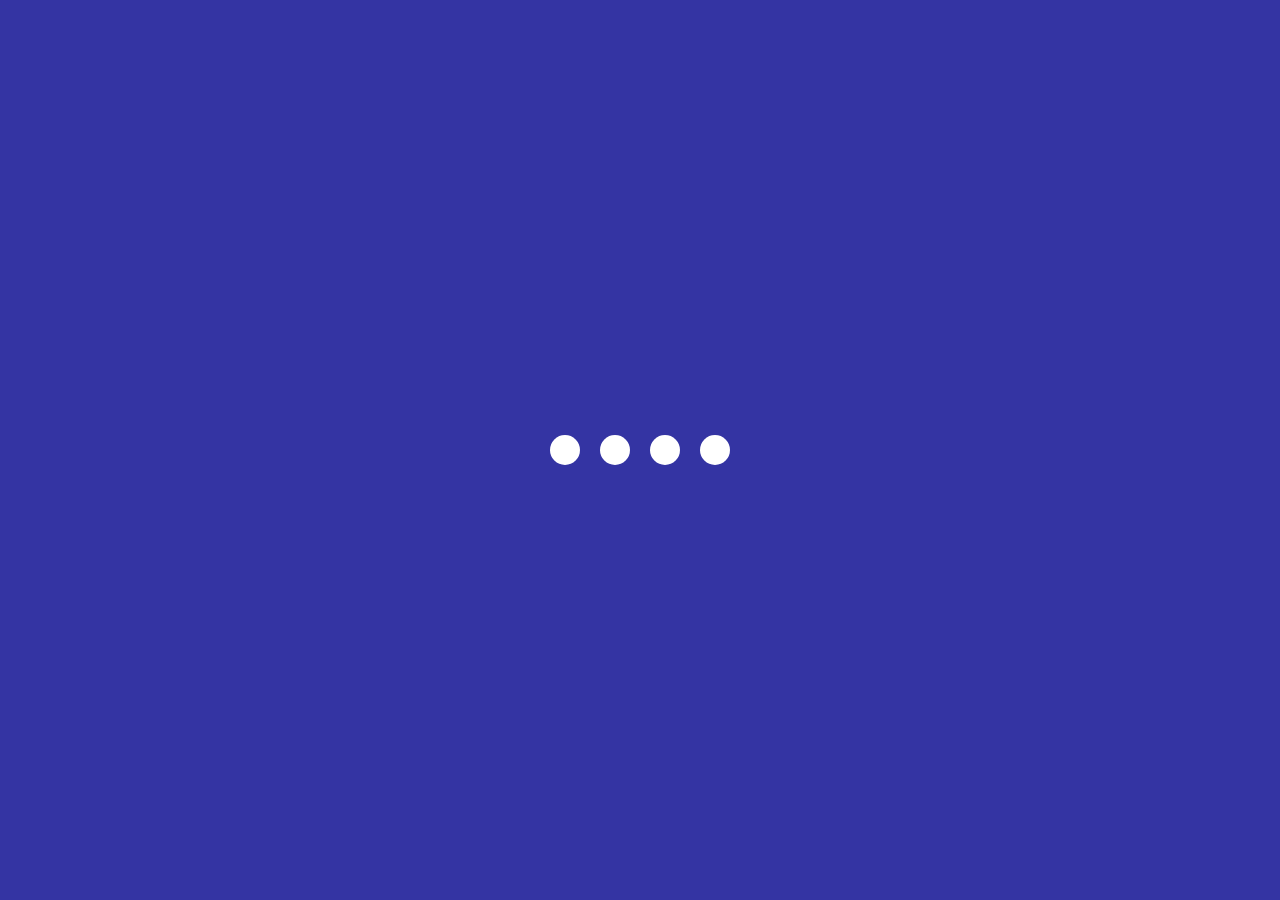
<file: 02.Creative Loading Animation/index.html>
<html lang="en">
<head>
    <meta charset="UTF-8">
    <meta name="viewport" content="width=device-width, initial-scale=1.0">
    <title>Loading Animation</title>
    <link rel="stylesheet" href="style.css" />
</head>
<body>
    <section class="wrapper">
        <div class="loader">
            <div class="loading one"></div>
            <div class="loading two"></div>
            <div class="loading three"></div>
            <div class="loading four"></div>
        </div>

    </section>
</body>
</html>
</file>
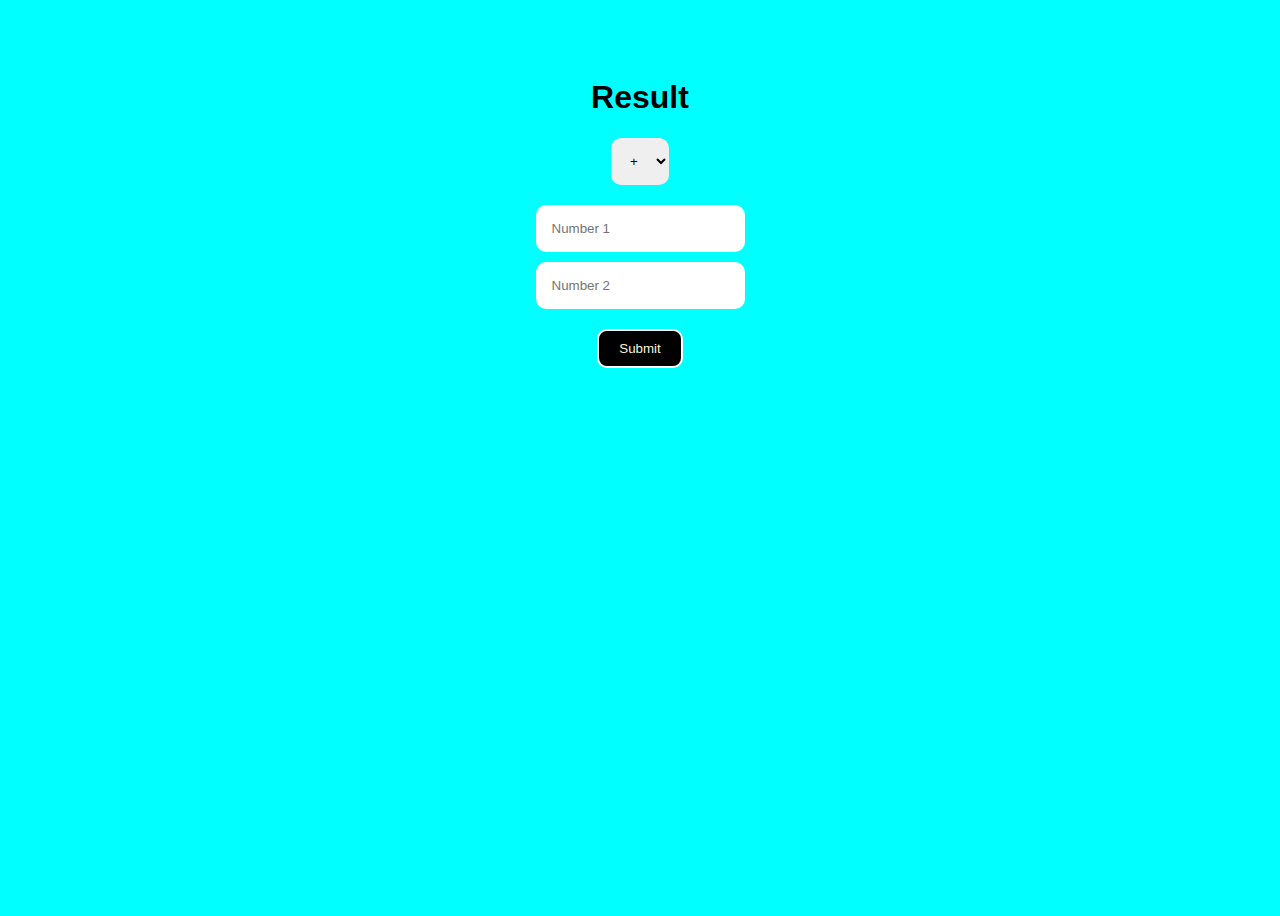
<file: 023.Simple Calculator/index.html>
<html lang="en">
<head>
    <meta charset="UTF-8">
    <meta name="viewport" content="width=device-width, initial-scale=1.0">
    <title>Simple Calculator</title>
    <link rel="stylesheet" href="style.css">
</head>
<body>
    <div class="main">
        <div class="inputs">
            <h1 class="result">Result</h1>
            <select id="selectOp">
                <option value="plus">+</option>
                <option value="min">-</option>
                <option value="dev">/</option>
                <option value="multi">*</option>
            </select>
            <input type="number" class="num1" placeholder="Number 1" />
            <input type="number" class="num2" placeholder="Number 2" />
        </div>
        <div class="submitBtn">
            <button id="btn">Submit</button>
        </div>
    </div>

    <script src="app.js"></script>
</body>
</html>
</file>
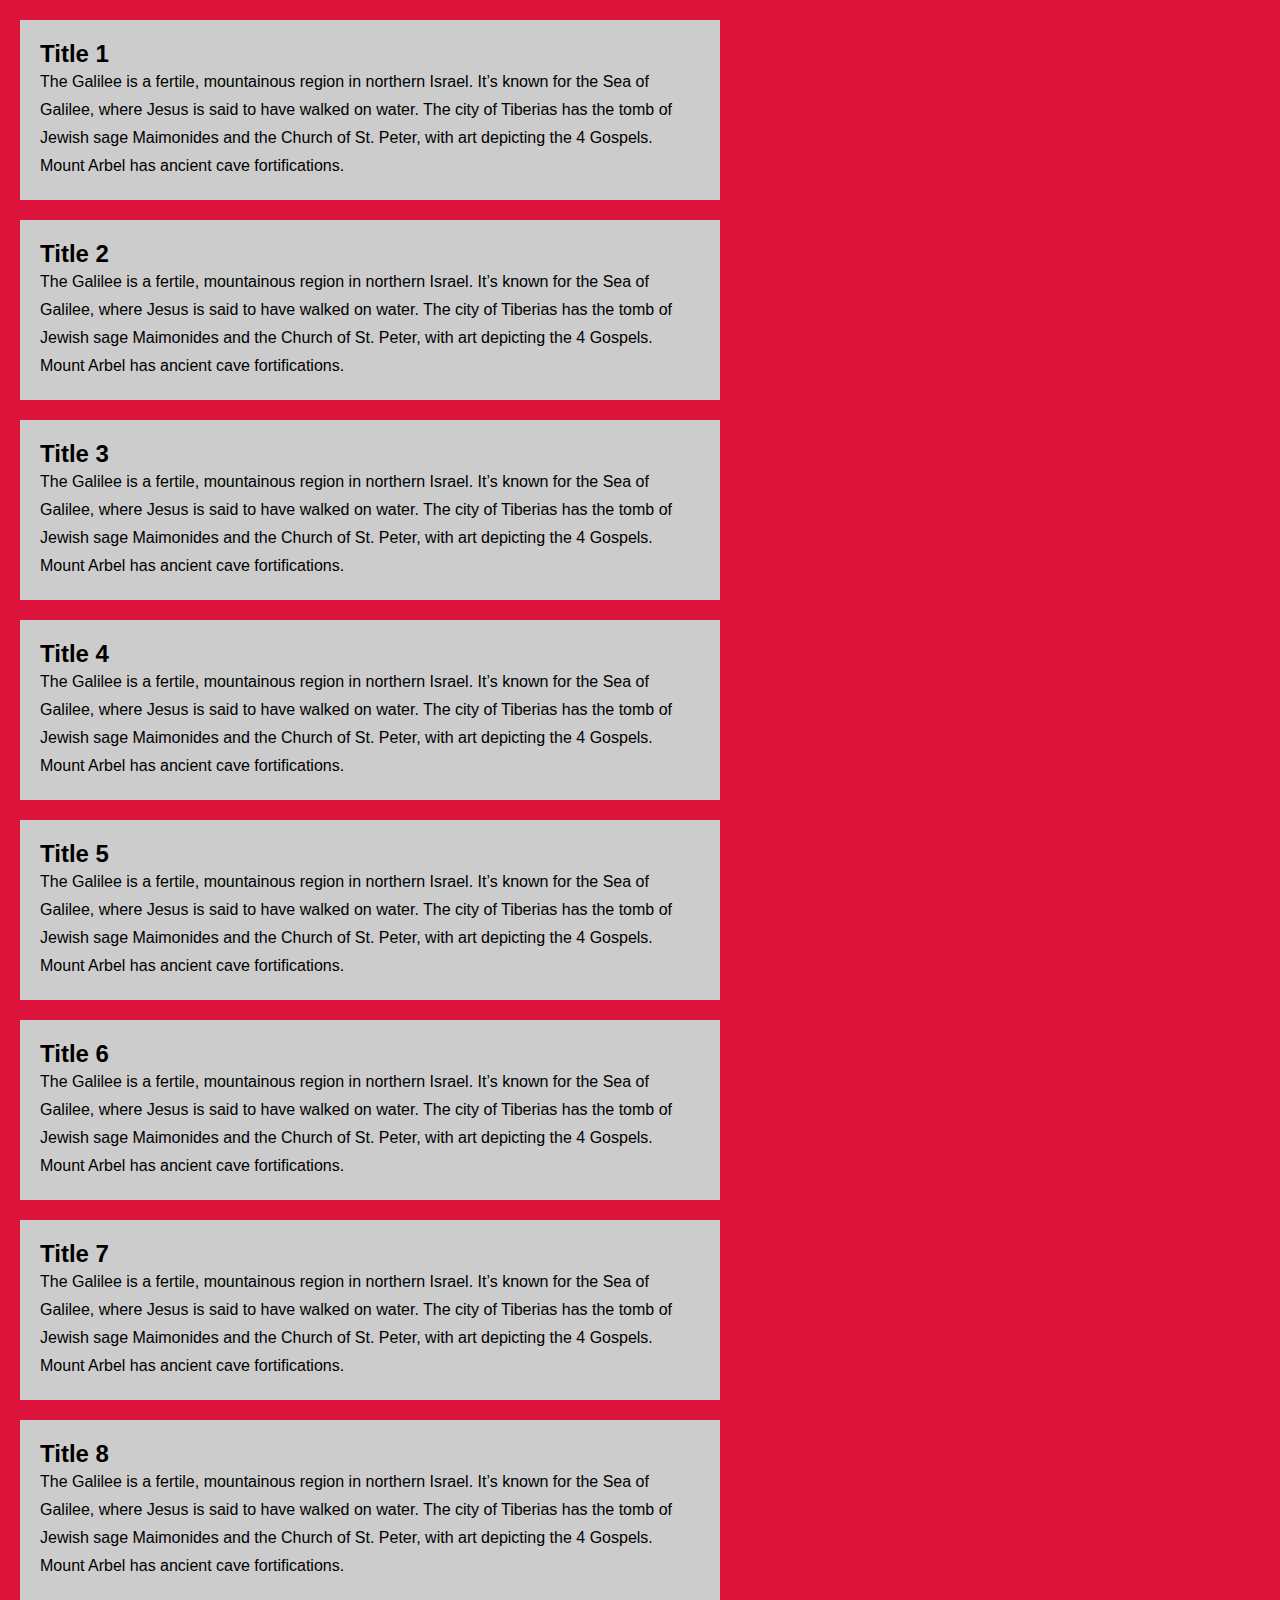
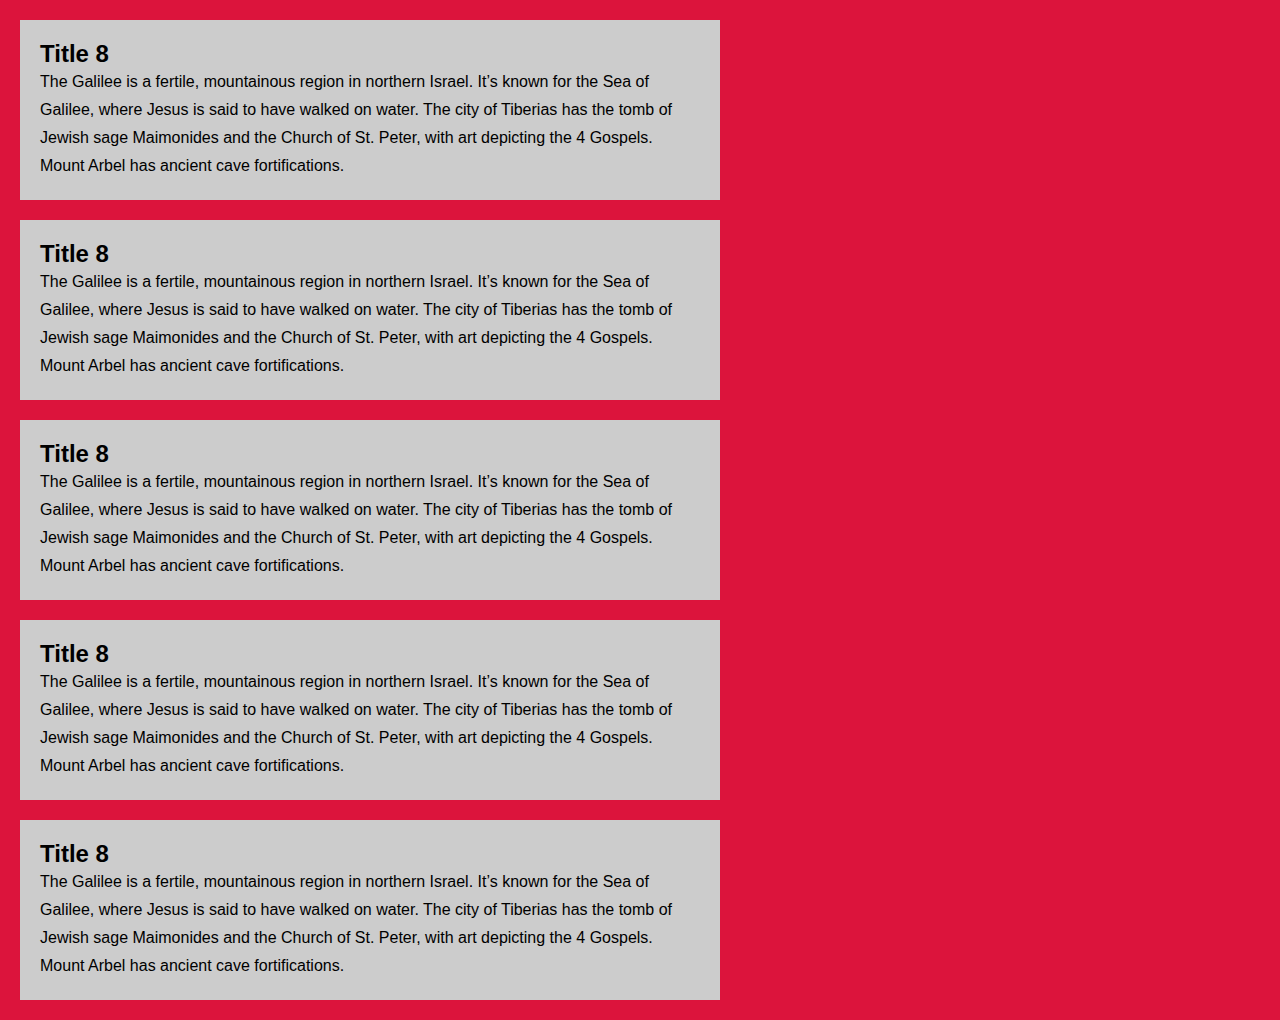
<file: 03.Custom Scrollbar/index.html>
<html lang="en">
<head>
    <meta charset="UTF-8">
    <meta name="viewport" content="width=device-width, initial-scale=1.0">
    <title>Custom Scrollbar</title>
    <link rel="stylesheet" href="style.css" />
</head>
<body>
    <section>
        <div class="card">
            <h2 class="card-title">Title 1</h2>
            <p>The Galilee is a fertile, mountainous region in northern Israel.
                 It’s known for the Sea of Galilee, where Jesus is said to have walked on water.
                  The city of Tiberias has the tomb of Jewish sage Maimonides and the Church of St. Peter, with art depicting the 4 Gospels. 
                  Mount Arbel has ancient cave fortifications. </p>
        </div>
        <div class="card">
            <h2 class="card-title">Title 2</h2>
            <p> The Galilee is a fertile, mountainous region in northern Israel.
                It’s known for the Sea of Galilee, where Jesus is said to have walked on water.
                 The city of Tiberias has the tomb of Jewish sage Maimonides and the Church of St. Peter, with art depicting the 4 Gospels. 
                 Mount Arbel has ancient cave fortifications.</p>
        </div>
        <div class="card">
            <h2 class="card-title">Title 3</h2>
            <p> The Galilee is a fertile, mountainous region in northern Israel.
                It’s known for the Sea of Galilee, where Jesus is said to have walked on water.
                 The city of Tiberias has the tomb of Jewish sage Maimonides and the Church of St. Peter, with art depicting the 4 Gospels. 
                 Mount Arbel has ancient cave fortifications.</p>
        </div>
        <div class="card">
            <h2 class="card-title">Title 4</h2>
            <p> The Galilee is a fertile, mountainous region in northern Israel.
                It’s known for the Sea of Galilee, where Jesus is said to have walked on water.
                 The city of Tiberias has the tomb of Jewish sage Maimonides and the Church of St. Peter, with art depicting the 4 Gospels. 
                 Mount Arbel has ancient cave fortifications.</p>
        </div>
        <div class="card">
            <h2 class="card-title">Title 5</h2>
            <p> The Galilee is a fertile, mountainous region in northern Israel.
                It’s known for the Sea of Galilee, where Jesus is said to have walked on water.
                 The city of Tiberias has the tomb of Jewish sage Maimonides and the Church of St. Peter, with art depicting the 4 Gospels. 
                 Mount Arbel has ancient cave fortifications.</p>
        </div>
        <div class="card">
            <h2 class="card-title">Title 6</h2>
            <p> The Galilee is a fertile, mountainous region in northern Israel.
                It’s known for the Sea of Galilee, where Jesus is said to have walked on water.
                 The city of Tiberias has the tomb of Jewish sage Maimonides and the Church of St. Peter, with art depicting the 4 Gospels. 
                 Mount Arbel has ancient cave fortifications.</p>
        </div>
        <div class="card">
            <h2 class="card-title">Title 7</h2>
            <p> The Galilee is a fertile, mountainous region in northern Israel.
                It’s known for the Sea of Galilee, where Jesus is said to have walked on water.
                 The city of Tiberias has the tomb of Jewish sage Maimonides and the Church of St. Peter, with art depicting the 4 Gospels. 
                 Mount Arbel has ancient cave fortifications.</p>
        </div>
        <div class="card">
            <h2 class="card-title">Title 8</h2>
            <p> The Galilee is a fertile, mountainous region in northern Israel.
                It’s known for the Sea of Galilee, where Jesus is said to have walked on water.
                 The city of Tiberias has the tomb of Jewish sage Maimonides and the Church of St. Peter, with art depicting the 4 Gospels. 
                 Mount Arbel has ancient cave fortifications.</p>
        </div>
        <div class="card">
            <h2 class="card-title">Title 8</h2>
            <p> The Galilee is a fertile, mountainous region in northern Israel.
                It’s known for the Sea of Galilee, where Jesus is said to have walked on water.
                 The city of Tiberias has the tomb of Jewish sage Maimonides and the Church of St. Peter, with art depicting the 4 Gospels. 
                 Mount Arbel has ancient cave fortifications.</p>
        </div>
        <div class="card">
            <h2 class="card-title">Title 8</h2>
            <p> The Galilee is a fertile, mountainous region in northern Israel.
                It’s known for the Sea of Galilee, where Jesus is said to have walked on water.
                 The city of Tiberias has the tomb of Jewish sage Maimonides and the Church of St. Peter, with art depicting the 4 Gospels. 
                 Mount Arbel has ancient cave fortifications.</p>
        </div>
        <div class="card">
            <h2 class="card-title">Title 8</h2>
            <p> The Galilee is a fertile, mountainous region in northern Israel.
                It’s known for the Sea of Galilee, where Jesus is said to have walked on water.
                 The city of Tiberias has the tomb of Jewish sage Maimonides and the Church of St. Peter, with art depicting the 4 Gospels. 
                 Mount Arbel has ancient cave fortifications.</p>
        </div>
        <div class="card">
            <h2 class="card-title">Title 8</h2>
            <p> The Galilee is a fertile, mountainous region in northern Israel.
                It’s known for the Sea of Galilee, where Jesus is said to have walked on water.
                 The city of Tiberias has the tomb of Jewish sage Maimonides and the Church of St. Peter, with art depicting the 4 Gospels. 
                 Mount Arbel has ancient cave fortifications.</p>
        </div>
        <div class="card">
            <h2 class="card-title">Title 8</h2>
            <p> The Galilee is a fertile, mountainous region in northern Israel.
                It’s known for the Sea of Galilee, where Jesus is said to have walked on water.
                 The city of Tiberias has the tomb of Jewish sage Maimonides and the Church of St. Peter, with art depicting the 4 Gospels. 
                 Mount Arbel has ancient cave fortifications.</p>
        </div>
    </section>
        
    
</body>
</html>
</file>
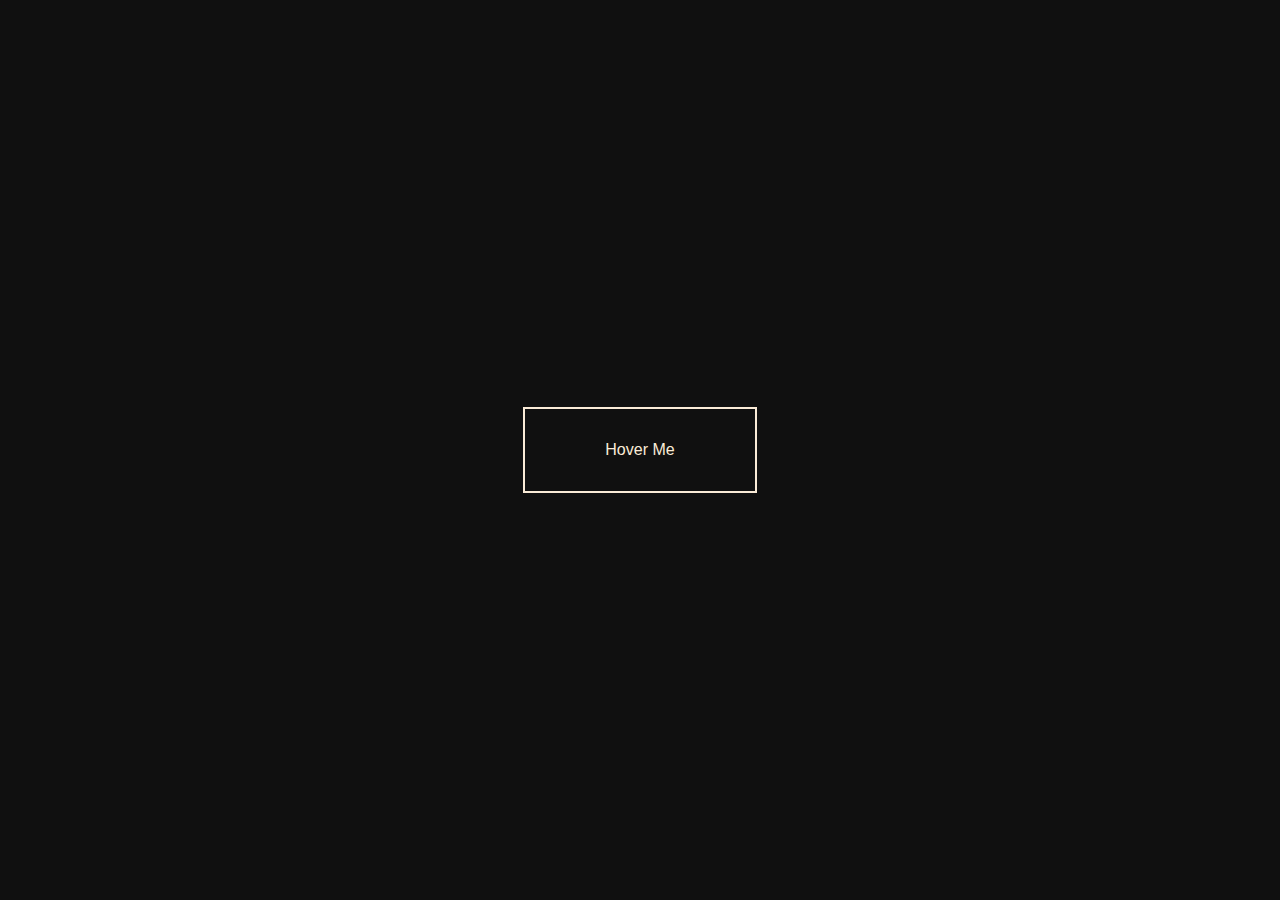
<file: 05.Top 5 Creative Buttons/btn1/index.html>
<html lang="en">
<head>
    <meta charset="UTF-8">
    <meta name="viewport" content="width=device-width, initial-scale=1.0">
    <title>Btn 1</title>
    <link rel="stylesheet" href="style.css">
</head>
<body>

    <section class="container">
        <a href="">Hover Me</a>
    </section>
    
</body>
</html>
</file>
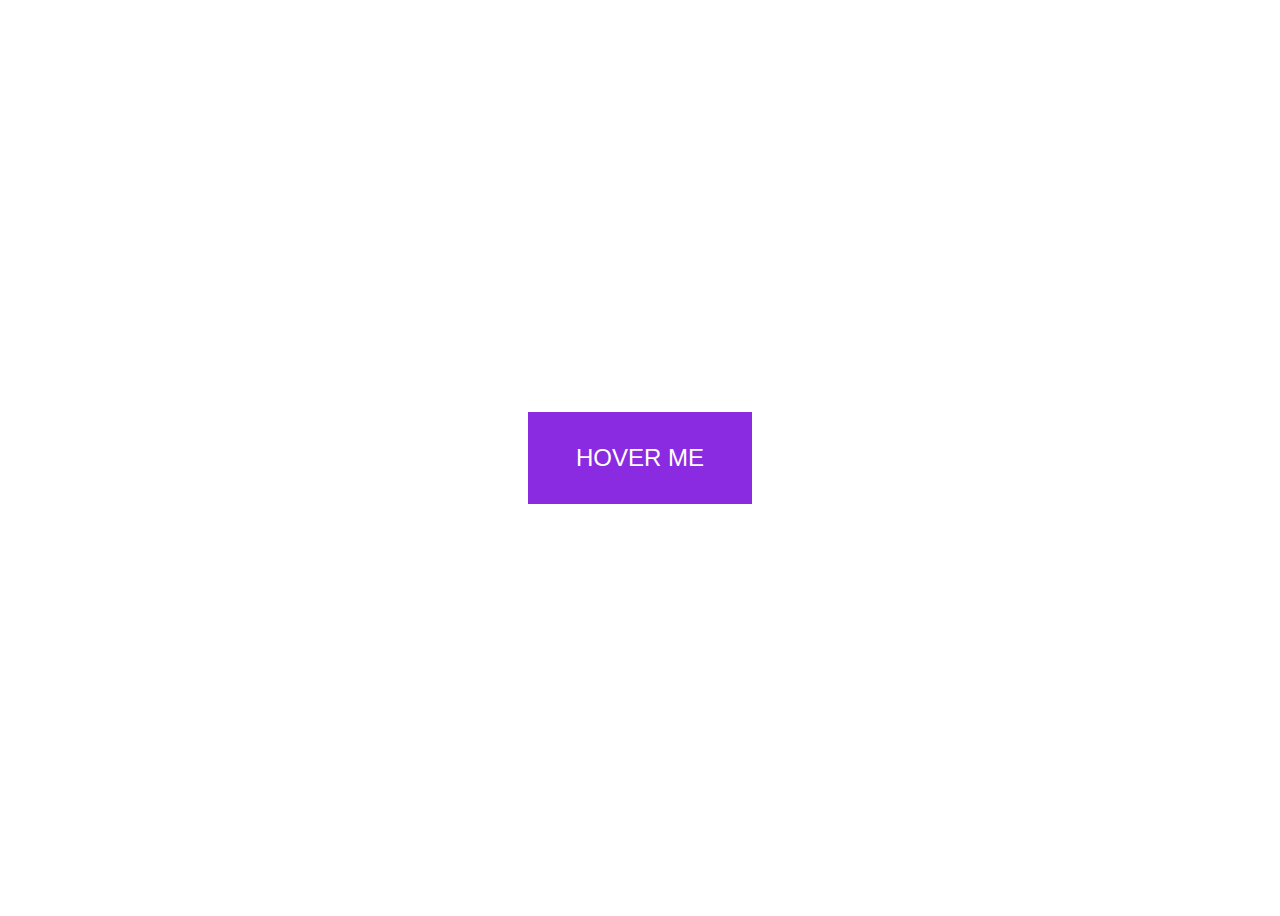
<file: 05.Top 5 Creative Buttons/btn2/index.html>
<html lang="en">
<head>
    <meta charset="UTF-8">
    <meta name="viewport" content="width=device-width, initial-scale=1.0">
    <title>Btn 2</title>
    <link rel="stylesheet" href="style.css">
</head>
<body>
    <a href="">Hover Me</a>
</body>
</html>
</file>
<file: 02.Creative Loading Animation/style.css>
* {
    margin: 0;
    padding: 0;
    box-sizing: border-box;
}

body {
    background: #00008bcb;
}

.wrapper {
    display: flex;
    justify-content: center;
    align-items: center;
    min-height: 100vh;
}

.wrapper .loader {
    display: flex;
    justify-content: space-evenly;
    padding: 0 20px;
}

.loader .loading {
    background: #fff;
    width: 30px;
    height: 30px;
    border-radius: 50px;
    margin: 0 10px;
    animation: load 0.8s ease infinite;
}

.loader .loading.one {
    animation-delay: 0.3s;
}
.loader .loading.two {
    animation-delay: 0.4s;
}
.loader .loading.three {
    animation-delay: 0.5s;
}

@keyframes load {
    0% {
        width: 30px;
        height: 30px;
    }
    50% {
        width: 20px;
        height: 20px;
    }
}
</file>
<file: 023.Simple Calculator/style.css>
body {
    background-color: aqua;
    height: 100vh;
    display: flex;
    justify-content: center;
    color: black;
    font-family: Impact, Haettenschweiler, 'Arial Narrow Bold', sans-serif;
}

.main {
    padding: 50px;
    text-align: center;
}

input {
    display: flex;
    flex-direction: column;
}

.inputs input {
    border: none;
    border-radius: 10px;
    padding: 1rem 1rem;
    outline: none;
    margin-bottom: 10px;
}

#selectOp {
    margin-bottom: 20px;
    padding: 15px;
    outline: none;
    border: none;
    border-radius: 10px;
}

#btn {
    border: none;
    background: black;
    color: beige;
    padding: 10px 20px;
    border: 2px solid white;
    border-radius: 10px;
    margin-top: 10px;
    cursor: pointer;
}
</file>
<file: 03.Custom Scrollbar/style.css>
* {
    padding: 0;
    margin: 0;
    box-sizing: border-box;
    font-family: sans-serif;
}

body {
    background: crimson;

}

.card{
    width: 700px;
    background: #ccc;
    padding: 20px;
    margin: 20px;
    font-family: sans-serif;
    line-height: 28px;
}

/* Scrollbar */
::-webkit-scrollbar {
    background-color:transparent;
    width: 10px;
    border: 2px dashed white;
}

::-webkit-scrollbar-thumb {
    background: linear-gradient(#08AEEA,#2AF598);
    border-radius: 100px;
}
</file>
<file: 05.Top 5 Creative Buttons/btn1/style.css>
* {
    padding: 0;
    margin: 0;
    box-sizing: border-box;
}

.container {
    display: flex;
    justify-content: center;
    align-items: center;
    height: 100vh;
    background: rgb(16, 16, 16);
    font-family: sans-serif;
}

a {
    text-decoration: none;
    color: antiquewhite;
    border: 2px solid antiquewhite;
    padding: 2rem 5rem;
    position: relative;
    overflow: hidden;
    transition: all 1s;
}

a:before {
  content: "DOWNLOAD";
  font-weight: bold;
  color: #000;
  position: absolute;
  left: 0;
  top: 0;
  width: 100%;
  height: 100%;
  background: antiquewhite;
  transform: translateY(-100%);
  transition: all 1s;
  display: flex;
  justify-content: center;
  align-items: center;
}

a:hover:before {
 transform: translateY(0);

}
</file>
<file: 05.Top 5 Creative Buttons/btn2/style.css>
body {
    height: 100vh;
    display: flex;
    justify-content: center;
    align-items: center;
    font-family: sans-serif;
}

a {
    padding: 2rem 3rem;
    text-transform: uppercase;
    background-color: blueviolet;
    color: #ffff;
    font-size: 1.5rem;
    position: relative;
    text-decoration: none; 
}

a::before {
    content: "button";
    position: absolute;
    top: 0;
    left: 0;
    width: 100%;
    height: 100%;
    background: crimson;
    display:flex;
    justify-content: center;
    align-items: center;
    transform: rotateX(270deg);
    transform-origin: top;
    transition: all 0.5s;
}

a::after {
    content: "button";
    position: absolute;
    top: 0;
    left: 0;
    width: 100%;
    height: 100%;
    background: rgb(14, 231, 14);
    display: flex;
    justify-content: center;
    align-items: center;
    transform: rotateX(270deg);
    transform-origin: top;
    transition: all 0.5s;
    transition-delay: 0.25s;
}

a:hover:before,
a:hover:after{
    transform: rotateX(0);

}
</file>
